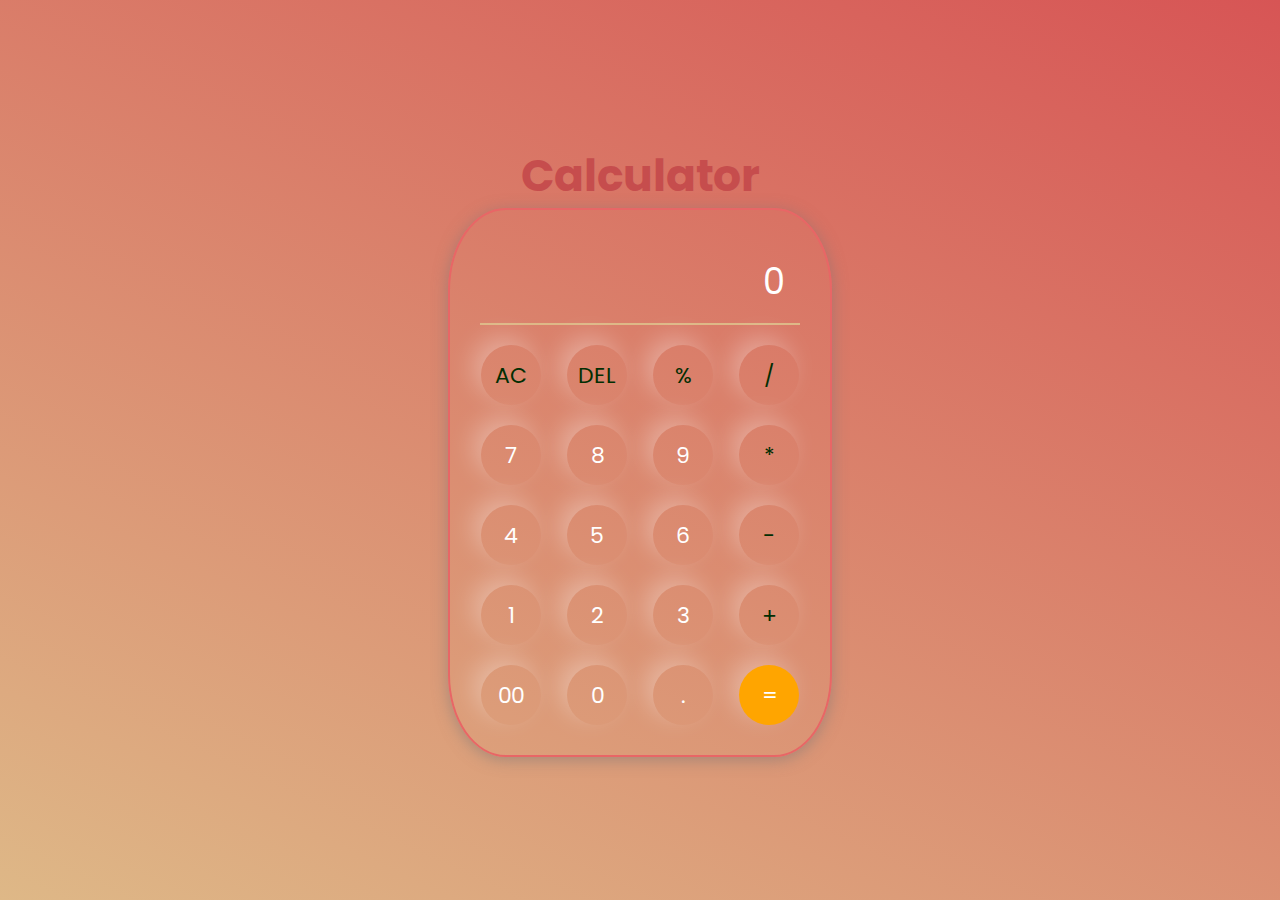
<file: calc/index.html>
<!DOCTYPE html>
<html lang="en">
<head>
    <meta charset="UTF-8">
    <meta http-equiv="X-UA-Compatible" content="IE=edge">
    <meta name="viewport" content="width=device-width, initial-scale=1.0">
    <title>Calculator by JC</title>
    <link rel="stylesheet" href="style.css">
</head>
<body>
    <h1>Calculator</h1>
    <div class="calculator">
         
            <input type="text" placeholder="0" id="inputBox">
            <div>
                <button class="operator">AC</button>
                <button class="operator">DEL</button>
                <button class="operator">%</button>
                <button class="operator">/</button>
            </div>
            <div>
                <button>7</button>
                <button>8</button>
                <button>9</button>
                <button class="operator">*</button>
            </div>
            <div>
                <button>4</button>
                <button>5</button>
                <button>6</button>
                <button class="operator">-</button>
            </div>
            <div>
                <button>1</button>
                <button>2</button>
                <button>3</button>
                <button class="operator">+</button>
            </div>
            <div>
                <button>00</button>
                <button>0</button>
                <button>.</button>
                <button class="equalBtn">=</button>
            </div>        
    </div>
    <script src="./script.js"></script>
</body>
</html>
</file>
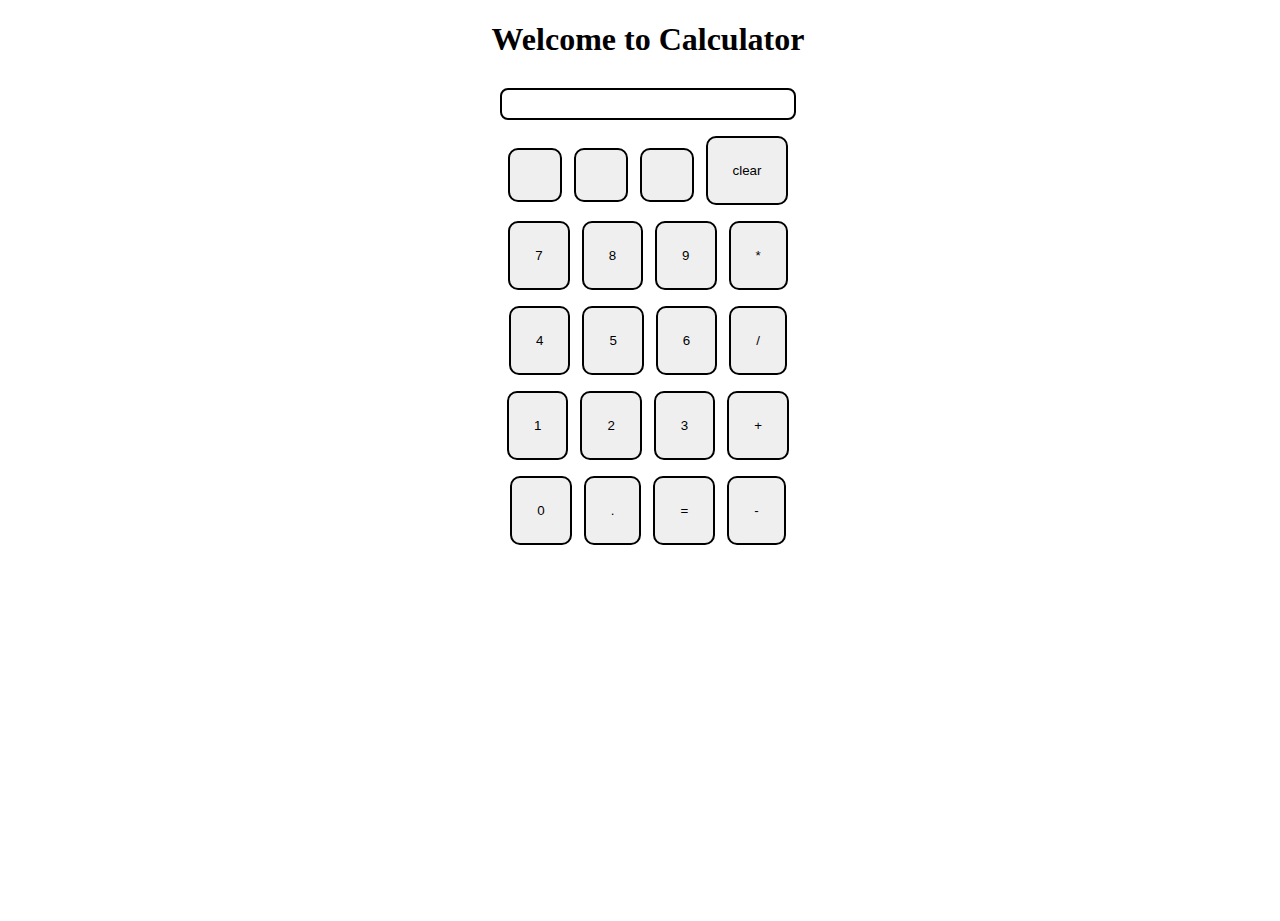
<file: calculator/index.html>
<!DOCTYPE html>
<html lang="en">
<head>
    <meta charset="UTF-8">
    <meta http-equiv="X-UA-Compatible" content="IE=edge">
    <meta name="viewport" content="width=device-width, initial-scale=1.0">
    <title>Calculator</title>
    <link rel="stylesheet" href="style.css">
    <link rel="stylesheet" href="utils.css">
</head>
<body>
    <h1 class="text_center">Welcome to Calculator</h1>
    <div class="container flex flex_col item_center  mx_auto m_w_30">
        <div class="row">
            <input type="text" class="input">
        </div>
        <div class="row item_right">
            <button class="button hidden"></button>
            <button class="button hidden"></button>
            <button class="button hidden"></button>
            <button class="button">clear</button>
        </div>
        <div class="row">
            <button class="button">7</button>
            <button class="button">8</button>
            <button class="button">9</button>
            <button class="button">*</button>
        </div>
        <div class="row">
            <button class="button">4</button>
            <button class="button">5</button>
            <button class="button">6</button>
            <button class="button">/</button>
        </div>
        <div class="row">
            <button class="button">1</button>
            <button class="button">2</button>
            <button class="button">3</button>
            <button class="button">+</button>
        </div>
        <div class="row">
            <button class="button">0</button>
            <button class="button">.</button>
            <button class="button">=</button>
            <button class="button">-</button>
        </div>
    </div>
</body>
</html>
</file>
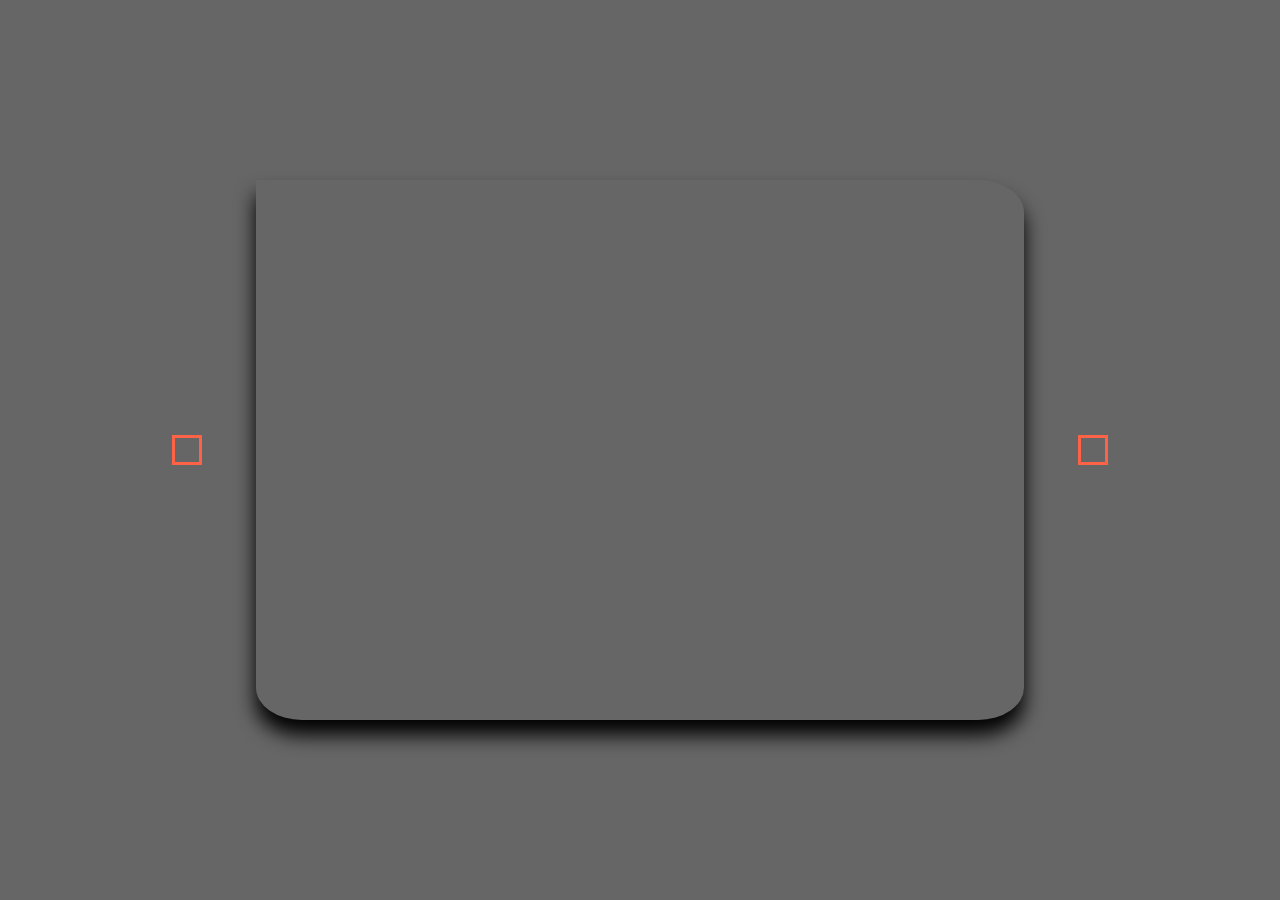
<file: slider/index.html>
<!DOCTYPE html>
<html lang="en">
<head>
    <meta charset="UTF-8">
    <meta http-equiv="X-UA-Compatible" content="IE=edge">
    <meta name="viewport" content="width=device-width, initial-scale=1.0">
    <title>Slider</title>
    <link rel="stylesheet" href="style.css">
    <link rel="stylesheet" href="https://cdnjs.cloudflare.com/ajax/libs/font-awesome/6.2.1/css/all.min.css" integrity="sha512-MV7K8+y+gLIBoVD59lQIYicR65iaqukzvf/nwasF0nqhPay5w/9lJmVM2hMDcnK1OnMGCdVK+iQrJ7lzPJQd1w==" crossorigin="anonymous" referrerpolicy="no-referrer" />

</head>
<body>
    <div class="slider-container">
        <div class="slide active" style="background-image: url('https://images.unsplash.com/photo-1661956602868-6ae368943878?ixlib=rb-4.0.3&ixid=MnwxMjA3fDF8MHxlZGl0b3JpYWwtZmVlZHwzNXx8fGVufDB8fHx8&auto=format&fit=crop&w=500&q=60');" ></div>    
        <div class="slide" style="background-image: url('https://images.unsplash.com/photo-1673848642462-57c3be04f58c?ixlib=rb-4.0.3&ixid=MnwxMjA3fDB8MHxlZGl0b3JpYWwtZmVlZHwzOHx8fGVufDB8fHx8&auto=format&fit=crop&w=500&q=60');" ></div>
        <div class="slide" style="background-image: url('https://images.unsplash.com/photo-1673847388812-c53e4873bffe?ixlib=rb-4.0.3&ixid=MnwxMjA3fDB8MHxlZGl0b3JpYWwtZmVlZHw0NHx8fGVufDB8fHx8&auto=format&fit=crop&w=500&q=60  ');" ></div>
        <div class="slide" style="background-image: url('https://images.unsplash.com/photo-1673809758231-d864d9e35307?ixlib=rb-4.0.3&ixid=MnwxMjA3fDB8MHxlZGl0b3JpYWwtZmVlZHw1MXx8fGVufDB8fHx8&auto=format&fit=crop&w=500&q=60');" ></div>
        <div class="slide" style="background-image: url('https://images.unsplash.com/photo-1673794784636-2e69436d3eee?ixlib=rb-4.0.3&ixid=MnwxMjA3fDB8MHxlZGl0b3JpYWwtZmVlZHw2MXx8fGVufDB8fHx8&auto=format&fit=crop&w=500&q=60');" ></div>
        <div class="slide" style="background-image: url('https://images.unsplash.com/photo-1673790982411-3abb6a610351?ixlib=rb-4.0.3&ixid=MnwxMjA3fDB8MHxlZGl0b3JpYWwtZmVlZHw2Mnx8fGVufDB8fHx8&auto=format&fit=crop&w=500&q=60');" ></div>
        <div class="slide" style="background-image: url('https://images.unsplash.com/photo-1673799568508-658fb6773e4d?ixlib=rb-4.0.3&ixid=MnwxMjA3fDB8MHxlZGl0b3JpYWwtZmVlZHw3OXx8fGVufDB8fHx8&auto=format&fit=crop&w=500&q=60');" ></div>
        <div class="slide" style="background-image: url('https://images.unsplash.com/photo-1673731215529-a45181460626?ixlib=rb-4.0.3&ixid=MnwxMjA3fDB8MHxlZGl0b3JpYWwtZmVlZHw5OHx8fGVufDB8fHx8&auto=format&fit=crop&w=500&q=60');" ></div>
        <div class="slide" style="background-image: url('https://images.unsplash.com/photo-1673617526653-177ea5ca42e1?ixlib=rb-4.0.3&ixid=MnwxMjA3fDB8MHxlZGl0b3JpYWwtZmVlZHwxMDN8fHxlbnwwfHx8fA%3D%3D&auto=format&fit=crop&w=500&q=60');" ></div>
        <div class="slide" style="background-image: url('https://images.unsplash.com/photo-1673208269030-f6d845e4f41c?ixlib=rb-4.0.3&ixid=MnwxMjA3fDB8MHxlZGl0b3JpYWwtZmVlZHwxNjB8fHxlbnwwfHx8fA%3D%3D&auto=format&fit=crop&w=500&q=60');" ></div>
        <div class="slide" style="background-image: url('https://images.unsplash.com/photo-1673536667716-f4dd7f4b3307?ixlib=rb-4.0.3&ixid=MnwxMjA3fDB8MHxlZGl0b3JpYWwtZmVlZHwxNzh8fHxlbnwwfHx8fA%3D%3D&auto=format&fit=crop&w=500&q=60');" ></div>

        <button class="arrow left-arrow" id="leftArrow">
            <i class="fas fa-arrow-left"></i>
        </button>
       
        <button class="arrow right-arrow" id="rightArrow">
            <i class="fas fa-arrow-right"></i>
        </button>
    
    </div>
    <script src="script.js"></script>
</body>
</html>
</file>
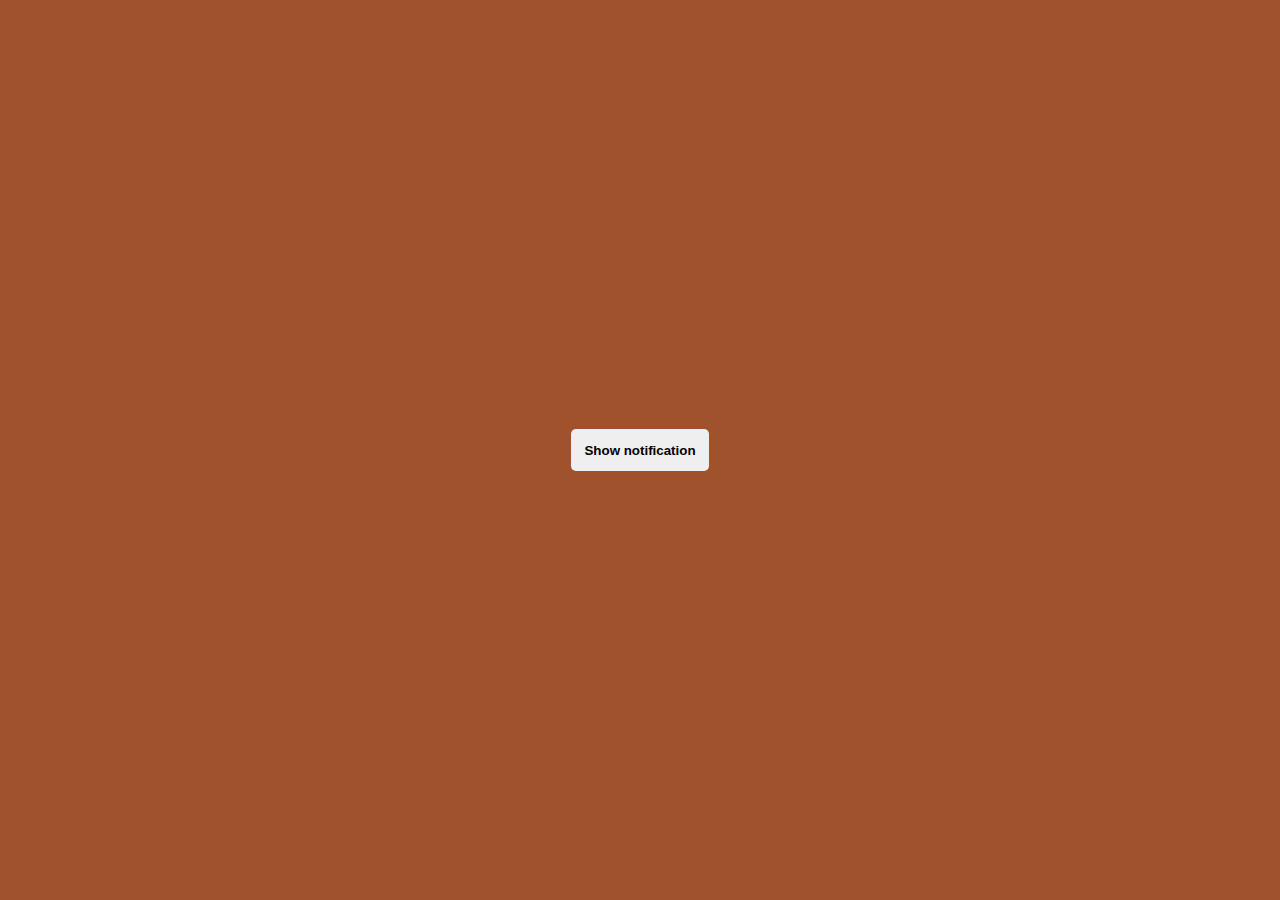
<file: toats/index.html>
<!DOCTYPE html>
<html lang="en">

<head>
    <meta charset="UTF-8">
    <meta name="viewport" content="width=device-width, initial-scale=1.0">
    <title>Notification</title>
    <link rel="stylesheet" href="style.css">
</head>

<body>
    <button class="button" id="button">Show notification</button>
    <div id="toasts"></div>



    <script src="script.js"></script>

</body>

</html>
</file>
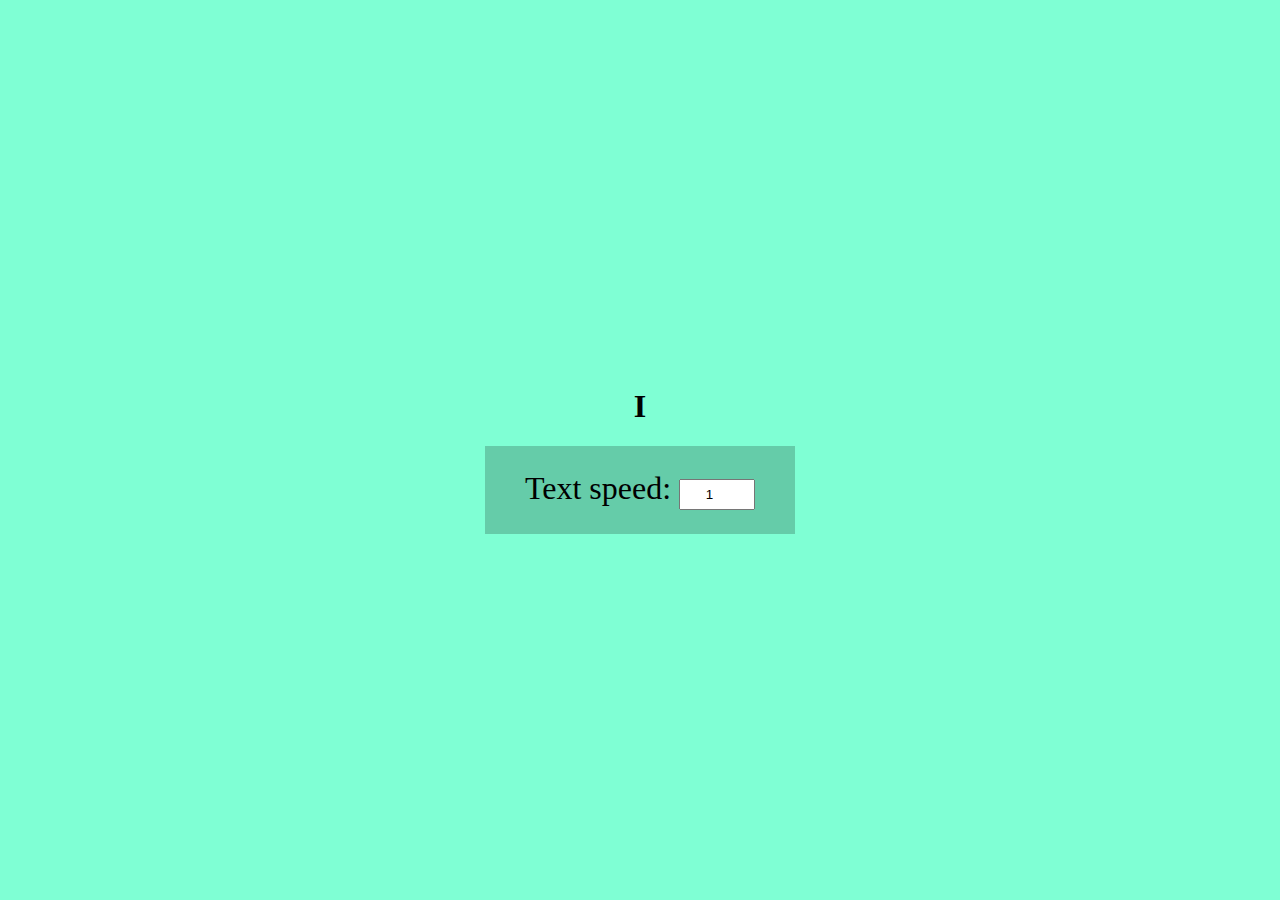
<file: type-writter/index.html>
<!DOCTYPE html>
<html lang="en">
<head>
    <meta charset="UTF-8">
    <meta name="viewport" content="width=device-width, initial-scale=1.0">
    <title>Automatic Text</title>
    <link rel="stylesheet" href="style.css">
</head>
<body>
    <h1 id="text">Loading...</h1>
    <div class="container">
        <label for="">Text speed:</label>
        <input type="number" name="speed" id="time" value="1" min="1" max="12">

    </div>
    <script src="script.js"></script>
</body>
</html>
</file>
<file: calc/style.css>
@import url('https://fonts.googleapis.com/css2?family=Abel&family=Poppins:ital,wght@1,200&display=swap');
*{
    margin: 0;
    padding: 0;
    box-sizing: border-box;
    font-family: 'Poppins', sans-serif;
}

body{
    
    color:rgb(198, 77, 77);
    font-size: 22px;
    width: 100%;
    height: 100vh;
    display: flex;
    flex-direction: column;
    justify-content: center;
    align-items: center;
    background: linear-gradient(25deg,burlywood,rgb(215, 85, 85));
}

.calculator{
    border: 2px solid rgb(232, 102, 102);
    padding: 20px;
    border-radius: 15%;
    background: transparent;
    box-shadow: 0px 3px 15px rgba(113,115, 119,0.5);
    display: flex;
    flex-direction: column;
    justify-content: center;
    align-items: center;
    
}
#inputBox{
    width: 320px;
    padding: 15px;
    margin: 10px;
    box-shadow: 0px 3px 15px rgba(84,84,84,0);
    border: none;
    border-bottom: 2px solid burlywood;
    background: transparent;
    font-size: 35px;
    text-align: right;
    color: white;

}
#inputBox::placeholder{
    color: white;
}

button{
    margin: 10px;
    padding: 10px;
    width: 60px;
    height: 60px;
    border: none;
    background: transparent;
    color: white;
    font-size: 22px;
    border-radius: 50%;
    box-shadow: -8px -8px 25px rgba(255,255,255,0.3);
    cursor:pointer;
}

.equalBtn{
    background-color: orange;
    
}
.operator{
    color: rgb(2, 46, 2);
}
</file>
<file: calculator/style.css>
html,body{
    height: 100%;
    width: 100%;
}

.button{
    padding: 25px;
    margin: 0 4px;
    border: 2px solid black;
    border-radius: 10px;
    cursor: pointer;
}

.row{
    margin: 8px 0;
}
.row input{
    margin: 0;
    padding: 10px -5px;
    border: 2px solid black;
    border-radius: 8px;
    font-size: 22px;

}
</file>
<file: calculator/utils.css>
.text_center{
    text-align: center;
}

.bg_red{
    background: red;
}

.mx_auto{
    margin: auto;
}

/* .m_w_30{
    max-width: 30vw;
} */

.flex{
    display: flex;
} 
.flex_col{
flex-direction: column;
}
.item_center{
    align-items: center;
}
.item_right{
 margin-right: 0px;
}
.hidden{
    display: hidden;
}
</file>
<file: slider/style.css>
body {
    display: flex;
    flex-direction: column;
    align-items: center;
    justify-content: center;
    height: 100vh;
    margin: 0;
    background-position: center center;
    background-size: cover;
    transition: 3s;
}

body::before {
    content: '';
    position: absolute;
    top: 0;
    left: 0;
    background-color: rgb(0, 0, 0, 0.6);
    width: 100%;
    height: 100vh;
    z-index: -1;
}

.slider-container {
    height: 60vh;
    width: 60vw;
    position: relative;
    box-shadow: 0 15px 20px black;
    z-index: 1;
    border-radius: 0 6% 6% 6%;
}

.slide {
    opacity: 0;
    height: 100%;
    width: 100%;
    background-position: center center;
    background-size: cover;
    position: absolute;
    top: -5px;
        border-radius: 0 6% 6% 6%;


}

div.slide.active {
    opacity: 1.5;
}

.arrow {
    position: fixed;
    color: white;
    top: 50%;
    transform: translateY(-50%);
    cursor: pointer;
    padding: 12px;
    border: 3px solid tomato;
    font-size: 1.3em;
    background: transparent;
}

.left-arrow {
    left: calc(15vw - 20px);
}

.right-arrow {
    right: calc(15vw - 20px);
}
</file>
<file: toats/style.css>
body {
    background-color: sienna;
    display: flex;
    flex-direction: column;
    align-items: center;
    justify-content: center;
    margin: 0;
    height: 100vh;
}

.button {
    font-weight: bold;
    padding: 1em;
    border-radius: 5px;
    border: none;
    cursor: pointer;
}

.button:active {
    transform: scale(0.9);
}

#toasts {
    position: fixed;
    bottom: 10px;
    right: 8px;
    display: flex;
    flex-direction: column;
    align-items: flex-end;
}

.toast {
    background-color: white;
    border-radius: 5px;
    padding: 1em 4em;
    margin: 0.8rem;
}

.toast.error {
    color: red;
}

.toast.success {
    color: green;
}

.toast.info {
    color: aquamarine;
}
</file>
<file: type-writter/style.css>
body{
    background-color: aquamarine;
    display: flex;
    flex-direction: column;
    align-items: center;
    justify-content: center;
    margin: 0;
    height: 100vh;

}
.container{
    /* position: absolute;
    bottom: 20px; */
    background-color: rgba(0,0,0,0.2);
    color: rgb(0, 0, 0);
    font-size: 32px;
    padding: 24px 40px;
}


div.container > input{
    padding: 6px;
    width: 60px;
    text-align: center;
    outline: 0;
    outline-width: 0;
}
</file>
